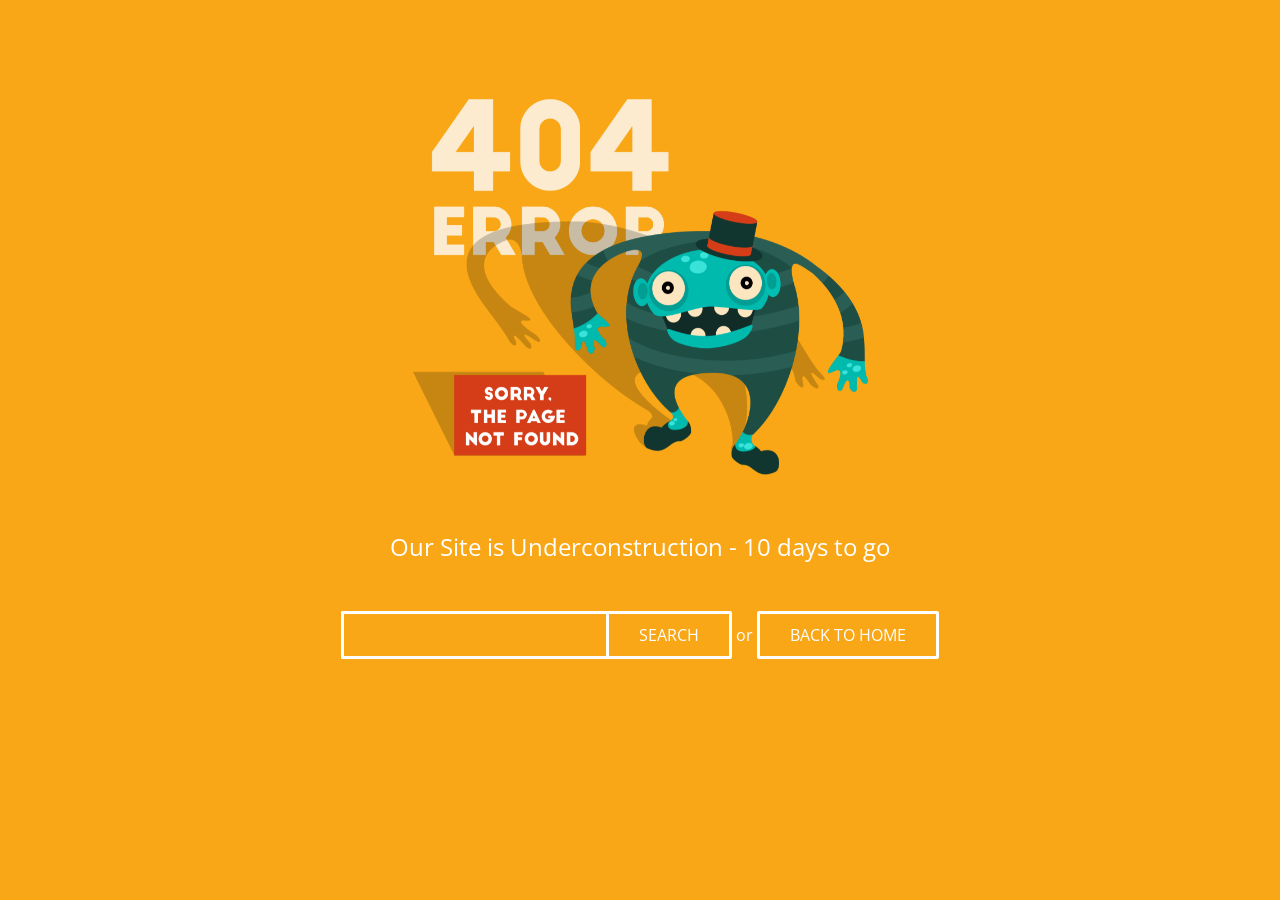
<file: Riode.WebUI/wwwroot/admin/files/extra-pages/404/2/index.html>
<!DOCTYPE html>
<html>

<head>
	<meta charset="utf-8">
	<title>Adminty - Premium Admin Template by Colorlib</title>
	<meta name="apple-mobile-web-app-capable" content="yes">
	<meta name="viewport" content="width=device-width, initial-scale=1, maximum-scale=1, user-scalable=no">
	<link rel="icon" href="images/favicon.ico" type="image/x-icon"/>
	<!-- Google font-->
    <link href="https://fonts.googleapis.com/css?family=Open+Sans:300,400,700" rel="stylesheet">
	<link rel="stylesheet" type="text/css" href="css/style.css"/>
</head>
<body>
	<div id="container" class="container">
		<ul id="scene" class="scene">
			<li class="layer" data-depth="1.00"><img src="images/404-01.png"></li>
			<li class="layer" data-depth="0.60"><img src="images/shadows-01.png"></li>
			<li class="layer" data-depth="0.20"><img src="images/monster-01.png"></li>
			<li class="layer" data-depth="0.40"><img src="images/text-01.png"></li>
			<li class="layer" data-depth="0.10"><img src="images/monster-eyes-01.png"></li>
		</ul>
		<h1>Our Site is Underconstruction - 10 days to go</h1>
		<input type="text" class="form-control"><a href="#" class="btn search">Search</a>
		<span>or</span>
		<a href="#" class="btn">Back to home</a>
	</div>
	<!-- Scripts -->
	<script src="js/parallax.js"></script>
	<script>
	// Pretty simple huh?
	var scene = document.getElementById('scene');
	var parallax = new Parallax(scene);
	</script>

</body>
</html>
</file>
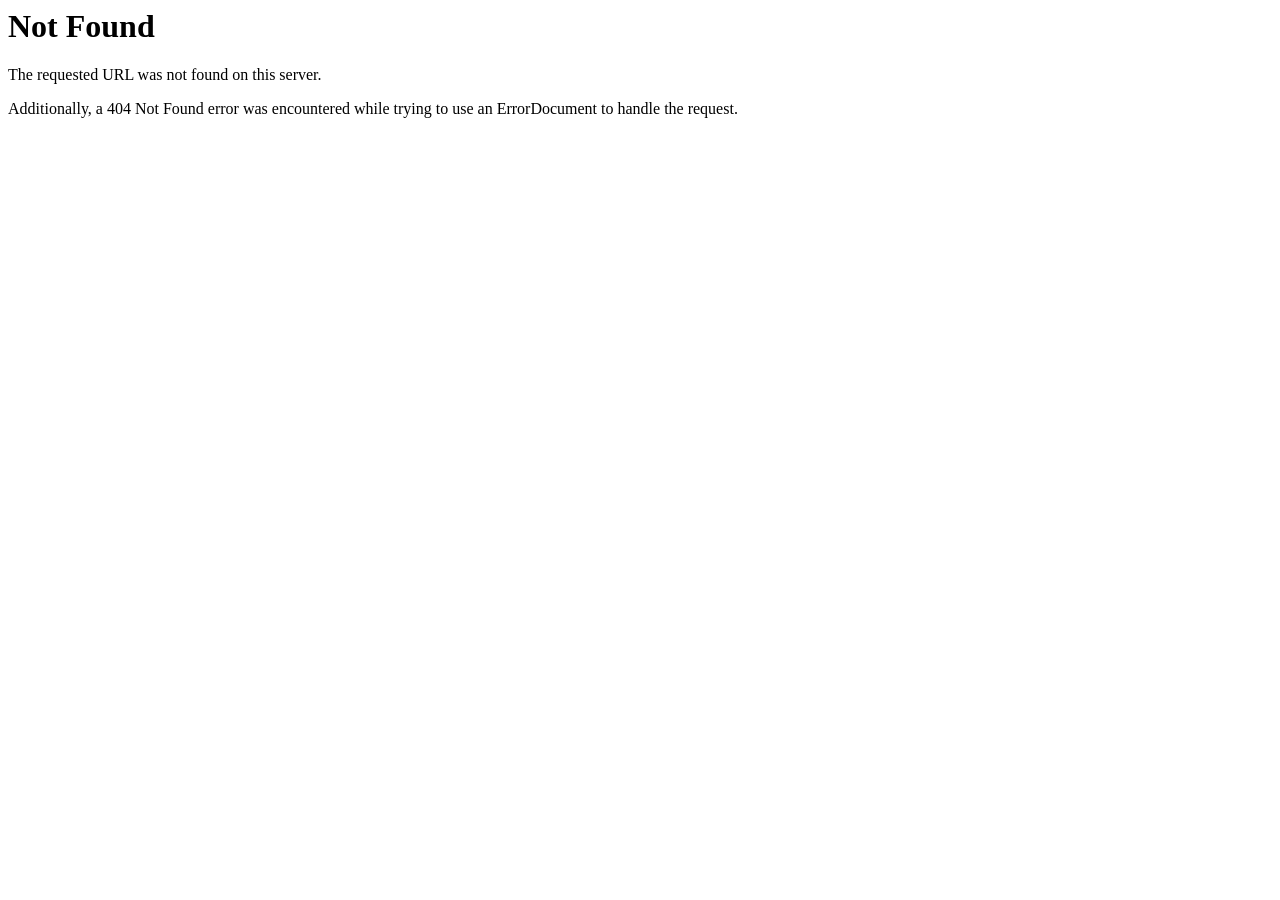
<file: Riode.WebUI/wwwroot/UI/fonts/riode115b.html>
<!DOCTYPE HTML PUBLIC "-//IETF//DTD HTML 2.0//EN">
<html><head>
<title>404 Not Found</title>
</head><body>
<h1>Not Found</h1>
<p>The requested URL was not found on this server.</p>
<p>Additionally, a 404 Not Found
error was encountered while trying to use an ErrorDocument to handle the request.</p>
</body></html>
</file>
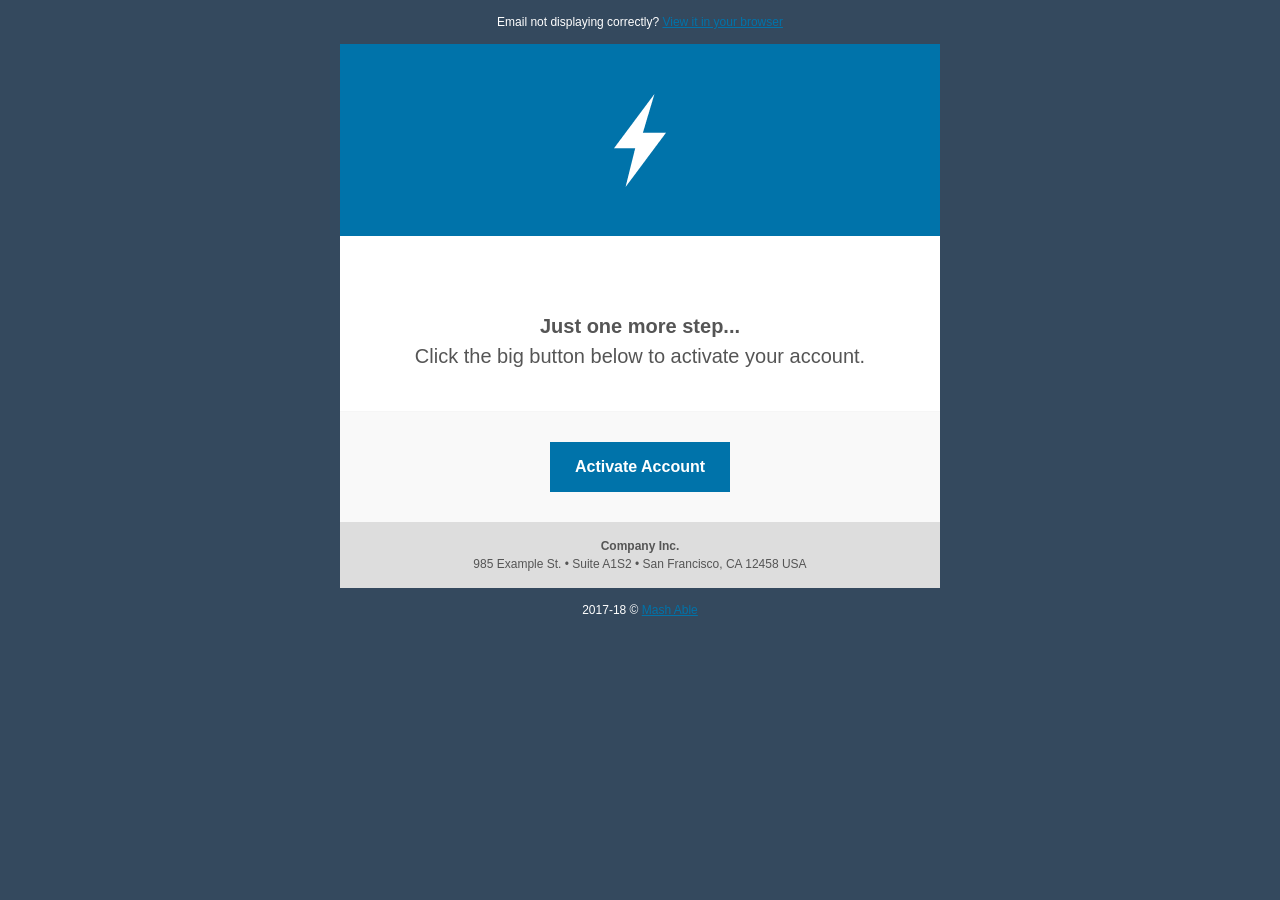
<file: Riode.WebUI/wwwroot/admin/files/extra-pages/email-templates/email-activation.html>
<!DOCTYPE html PUBLIC "-//W3C//DTD XHTML 1.0 Transitional//EN" "http://www.w3.org/TR/xhtml1/DTD/xhtml1-transitional.dtd">
<html xmlns="http://www.w3.org/1999/xhtml">

<head>
        <meta http-equiv="Content-Type" content="text/html; charset=UTF-8" />
        <title>Adminty - Premium Admin Template by Colorlib</title>
        <meta name="viewport" content="width=device-width" />
        <link rel="icon" href="img/favicon.ico" type="image/x-icon">
       <style type="text/css">
            @media only screen and (max-width: 550px), screen and (max-device-width: 550px) {
                body[yahoo] .buttonwrapper { background-color: transparent !important; }
                body[yahoo] .button { padding: 0 !important; }
                body[yahoo] .button a { background-color: #9b59b6; padding: 15px 25px !important; }
            }

            @media only screen and (min-device-width: 601px) {
                .content { width: 600px !important; }
                .col387 { width: 387px !important; }
            }
        </style>
    </head>
    <body bgcolor="#34495E" style="margin: 0; padding: 0;" yahoo="fix">
        <!--[if (gte mso 9)|(IE)]>
        <table width="600" align="center" cellpadding="0" cellspacing="0" border="0">
          <tr>
            <td>
        <![endif]-->
        <table align="center" border="0" cellpadding="0" cellspacing="0" style="border-collapse: collapse; width: 100%; max-width: 600px;" class="content">
            <tr>
                <td style="padding: 15px 10px 15px 10px;">
                    <table border="0" cellpadding="0" cellspacing="0" width="100%">
                        <tr>
                            <td align="center" style="color: #fff; font-family: Arial, sans-serif; font-size: 12px;">
                                Email not displaying correctly?  <a href="#" style="color:#0073AA;">View it in your browser</a>
                            </td>
                        </tr>
                    </table>
                </td>
            </tr>
            <tr>
                <td align="center" bgcolor="#0073AA " style="padding: 20px 20px 20px 20px; color: #ffffff; font-family: Arial, sans-serif; font-size: 36px; font-weight: bold;">
                    <img src="img/proui_logo.png" alt="ProUI Logo" width="152" height="152" style="display:block;" />
                </td>
            </tr>
            <tr>
                <td align="center" bgcolor="#ffffff" style="padding: 75px 20px 40px 20px; color: #555555; font-family: Arial, sans-serif; font-size: 20px; line-height: 30px; border-bottom: 1px solid #f6f6f6;">
                    <b>Just one more step...</b><br/>
                    Click the big button below to activate your account.
                </td>
            </tr>
            <tr>
                <td align="center" bgcolor="#f9f9f9" style="padding: 30px 20px 30px 20px; font-family: Arial, sans-serif;">
                    <table bgcolor="#0073AA" border="0" cellspacing="0" cellpadding="0" class="buttonwrapper">
                        <tr>
                            <td align="center" height="50" style=" padding: 0 25px 0 25px; font-family: Arial, sans-serif; font-size: 16px; font-weight: bold;" class="button">
                                <a href="#" style="color: #ffffff; text-align: center; text-decoration: none;">Activate Account</a>
                            </td>
                        </tr>
                    </table>
                </td>
            </tr>
            <tr>
                <td align="center" bgcolor="#dddddd" style="padding: 15px 10px 15px 10px; color: #555555; font-family: Arial, sans-serif; font-size: 12px; line-height: 18px;">
                    <b>Company Inc.</b><br/>985 Example St. &bull; Suite A1S2 &bull; San Francisco, CA 12458 USA
                </td>
            </tr>
            <tr>
                <td style="padding: 15px 10px 15px 10px;">
                    <table border="0" cellpadding="0" cellspacing="0" width="100%">
                        <tr>
                            <td align="center" width="100%" style="color: #fff; font-family: Arial, sans-serif; font-size: 12px;">
                                2017-18 &copy; <a href="http://html.codedthemes.com/mash-able/" style="color: #0073AA;">Mash Able</a>
                            </td>
                        </tr>
                    </table>
                </td>
            </tr>
        </table>
        <!--[if (gte mso 9)|(IE)]>
                </td>
            </tr>
        </table>
        <![endif]-->
    </body>
</html>
</file>
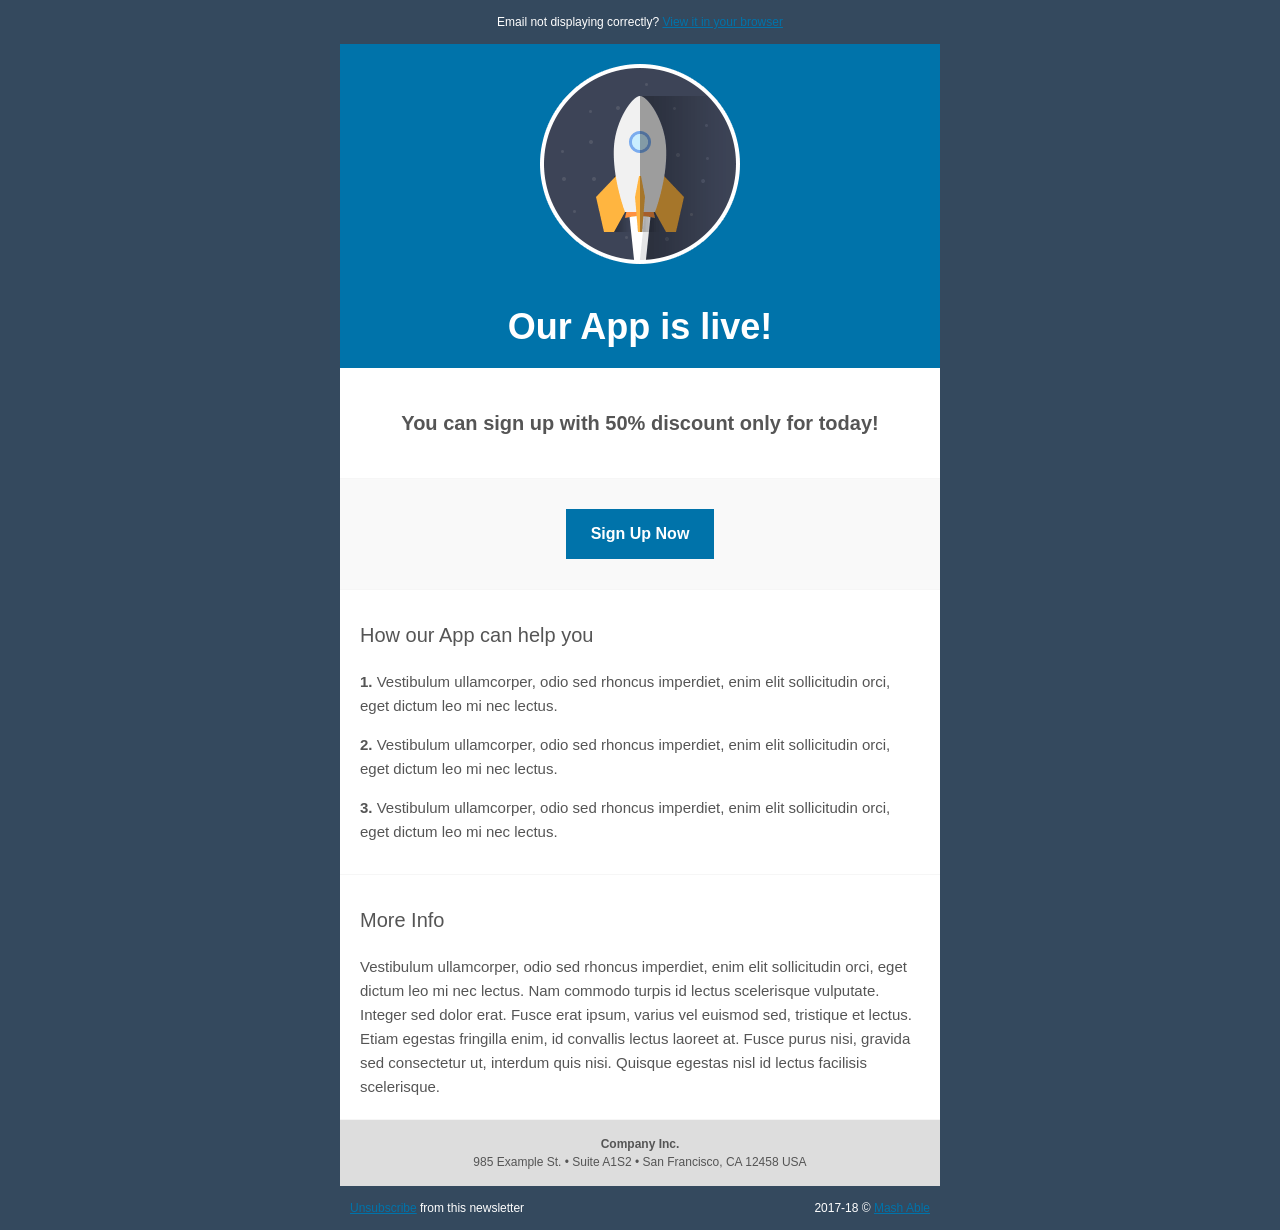
<file: Riode.WebUI/wwwroot/admin/files/extra-pages/email-templates/email-launch.html>
<!DOCTYPE html PUBLIC "-//W3C//DTD XHTML 1.0 Transitional//EN" "http://www.w3.org/TR/xhtml1/DTD/xhtml1-transitional.dtd">
<html xmlns="http://www.w3.org/1999/xhtml">

<head>
        <meta http-equiv="Content-Type" content="text/html; charset=UTF-8" />
        <title>Adminty - Premium Admin Template by Colorlib</title>
        <meta name="viewport" content="width=device-width" />
        <link rel="icon" href="img/favicon.ico" type="image/x-icon">
       <style type="text/css">
            @media only screen and (max-width: 550px), screen and (max-device-width: 550px) {
                body[yahoo] .buttonwrapper { background-color: transparent !important; }
                body[yahoo] .button { padding: 0 !important; }
                body[yahoo] .button a { background-color: #9b59b6; padding: 15px 25px !important; }
            }

            @media only screen and (min-device-width: 601px) {
                .content { width: 600px !important; }
                .col387 { width: 387px !important; }
            }
        </style>
    </head>
    <body bgcolor="#34495E" style="margin: 0; padding: 0;" yahoo="fix">
        <!--[if (gte mso 9)|(IE)]>
        <table width="600" align="center" cellpadding="0" cellspacing="0" border="0">
          <tr>
            <td>
        <![endif]-->
        <table align="center" border="0" cellpadding="0" cellspacing="0" style="border-collapse: collapse; width: 100%; max-width: 600px;" class="content">
            <tr>
                <td style="padding: 15px 10px 15px 10px;">
                    <table border="0" cellpadding="0" cellspacing="0" width="100%">
                        <tr>
                            <td align="center" style="color: #fff; font-family: Arial, sans-serif; font-size: 12px;">
                                Email not displaying correctly?  <a href="#" style="color: #0073AA;">View it in your browser</a>
                            </td>
                        </tr>
                    </table>
                </td>
            </tr>
            <tr>
                <td align="center" bgcolor="#0073AA" style="padding: 20px 20px 20px 20px; color: #ffffff; font-family: Arial, sans-serif; font-size: 36px; font-weight: bold;">
                    <img src="img/launch.png" alt="Launch Icon" width="200" height="200" style="display:block;" /><br/>
                    Our App is live!
                </td>
            </tr>
            <tr>
                <td align="center" bgcolor="#ffffff" style="padding: 40px 20px 40px 20px; color: #555555; font-family: Arial, sans-serif; font-size: 20px; line-height: 30px; border-bottom: 1px solid #f6f6f6;">
                    <b>You can sign up with 50% discount only for today!</b>
                </td>
            </tr>
            <tr>
                <td align="center" bgcolor="#f9f9f9" style="padding: 30px 20px 30px 20px; font-family: Arial, sans-serif; border-bottom: 1px solid #f6f6f6;">
                    <table bgcolor="#0073AA" border="0" cellspacing="0" cellpadding="0" class="buttonwrapper">
                        <tr>
                            <td align="center" height="50" style=" padding: 0 25px 0 25px; font-family: Arial, sans-serif; font-size: 16px; font-weight: bold;" class="button">
                                <a href="#" style="color: #ffffff; text-align: center; text-decoration: none;">Sign Up Now</a>
                            </td>
                        </tr>
                    </table>
                </td>
            </tr>
            <tr>
                <td bgcolor="#ffffff" style="padding: 30px 20px 10px 20px; color: #555555; font-family: Arial, sans-serif; font-size: 20px; line-height: 30px;">
                    How our App can help you
                </td>
            </tr>
            <tr>
                <td bgcolor="#ffffff" style="padding: 10px 20px 5px 20px; color: #555555; font-family: Arial, sans-serif; font-size: 15px; line-height: 24px;">
                    <b>1.</b> Vestibulum ullamcorper, odio sed rhoncus imperdiet, enim elit sollicitudin orci, eget dictum leo mi nec lectus.
                </td>
            </tr>
            <tr>
                <td bgcolor="#ffffff" style="padding: 10px 20px 5px 20px; color: #555555; font-family: Arial, sans-serif; font-size: 15px; line-height: 24px;">
                    <b>2.</b> Vestibulum ullamcorper, odio sed rhoncus imperdiet, enim elit sollicitudin orci, eget dictum leo mi nec lectus.
                </td>
            </tr>
            <tr>
                <td bgcolor="#ffffff" style="padding: 10px 20px 30px 20px; color: #555555; font-family: Arial, sans-serif; font-size: 15px; line-height: 24px; border-bottom: 1px solid #f6f6f6;">
                    <b>3.</b> Vestibulum ullamcorper, odio sed rhoncus imperdiet, enim elit sollicitudin orci, eget dictum leo mi nec lectus.
                </td>
            </tr>
            <tr>
                <td bgcolor="#ffffff" style="padding: 30px 20px 10px 20px; color: #555555; font-family: Arial, sans-serif; font-size: 20px; line-height: 30px;">
                    More Info
                </td>
            </tr>
            <tr>
                <td bgcolor="#ffffff" style="padding: 10px 20px 20px 20px; color: #555555; font-family: Arial, sans-serif; font-size: 15px; line-height: 24px; border-bottom: 1px solid #f6f6f6;">
                    Vestibulum ullamcorper, odio sed rhoncus imperdiet, enim elit sollicitudin orci, eget dictum leo mi nec lectus. Nam commodo turpis id lectus scelerisque vulputate. Integer sed dolor erat. Fusce erat ipsum, varius vel euismod sed, tristique et lectus. Etiam egestas fringilla enim, id convallis lectus laoreet at. Fusce purus nisi, gravida sed consectetur ut, interdum quis nisi. Quisque egestas nisl id lectus facilisis scelerisque.
                </td>
            </tr>
            <tr>
                <td align="center" bgcolor="#dddddd" style="padding: 15px 10px 15px 10px; color: #555555; font-family: Arial, sans-serif; font-size: 12px; line-height: 18px;">
                    <b>Company Inc.</b><br/>985 Example St. &bull; Suite A1S2 &bull; San Francisco, CA 12458 USA
                </td>
            </tr>
            <tr>
                <td style="padding: 15px 10px 15px 10px;">
                    <table border="0" cellpadding="0" cellspacing="0" width="100%">
                        <tr>
                            <td width="60%" style="color: #fff; font-family: Arial, sans-serif; font-size: 12px;">
                                <a href="#" style="color: #0073AA;">Unsubscribe</a> from this newsletter
                            </td>
                            <td align="right" width="40%" style="color: #fff; font-family: Arial, sans-serif; font-size: 12px;">
                                2017-18 &copy; <a href="http://html.codedthemes.com/mash-able/" style="color: #0073AA;">Mash Able</a>
                            </td>
                        </tr>
                    </table>
                </td>
            </tr>
        </table>
        <!--[if (gte mso 9)|(IE)]>
                </td>
            </tr>
        </table>
        <![endif]-->
    </body>
</html>
</file>
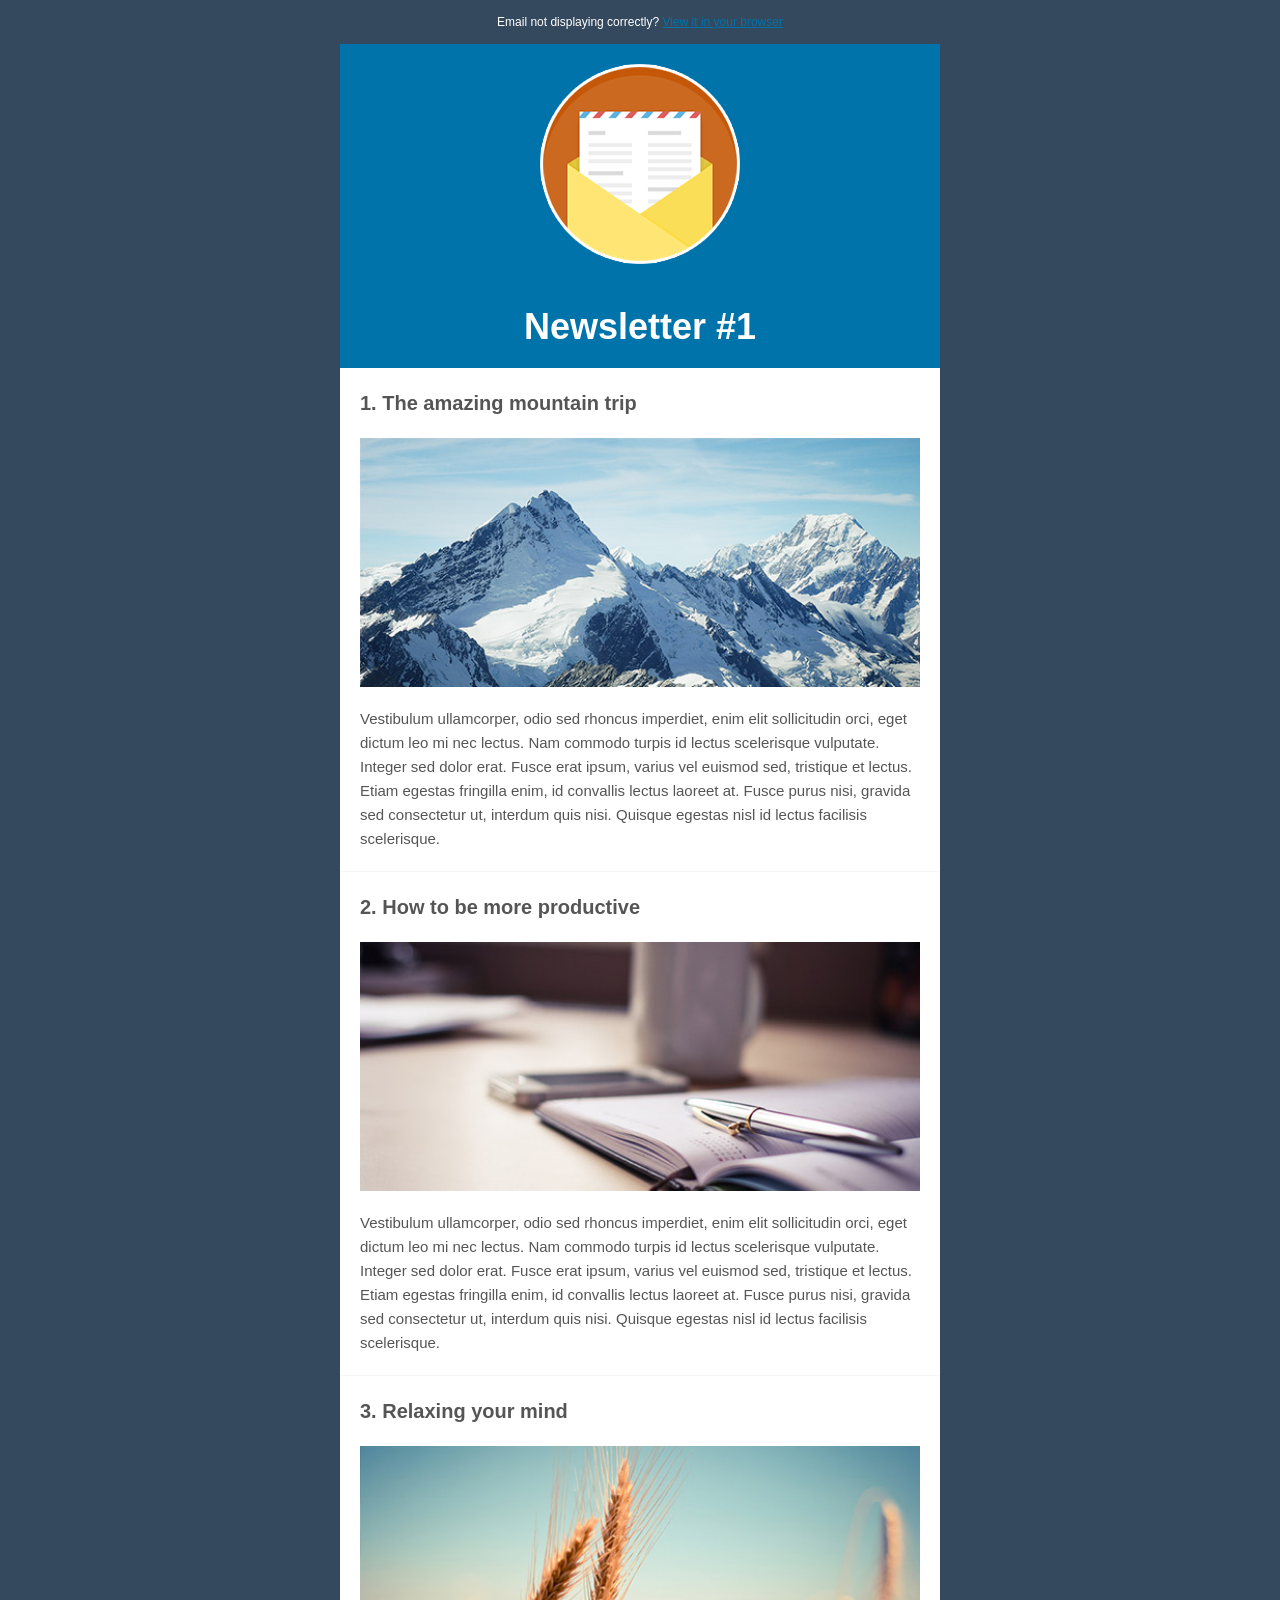
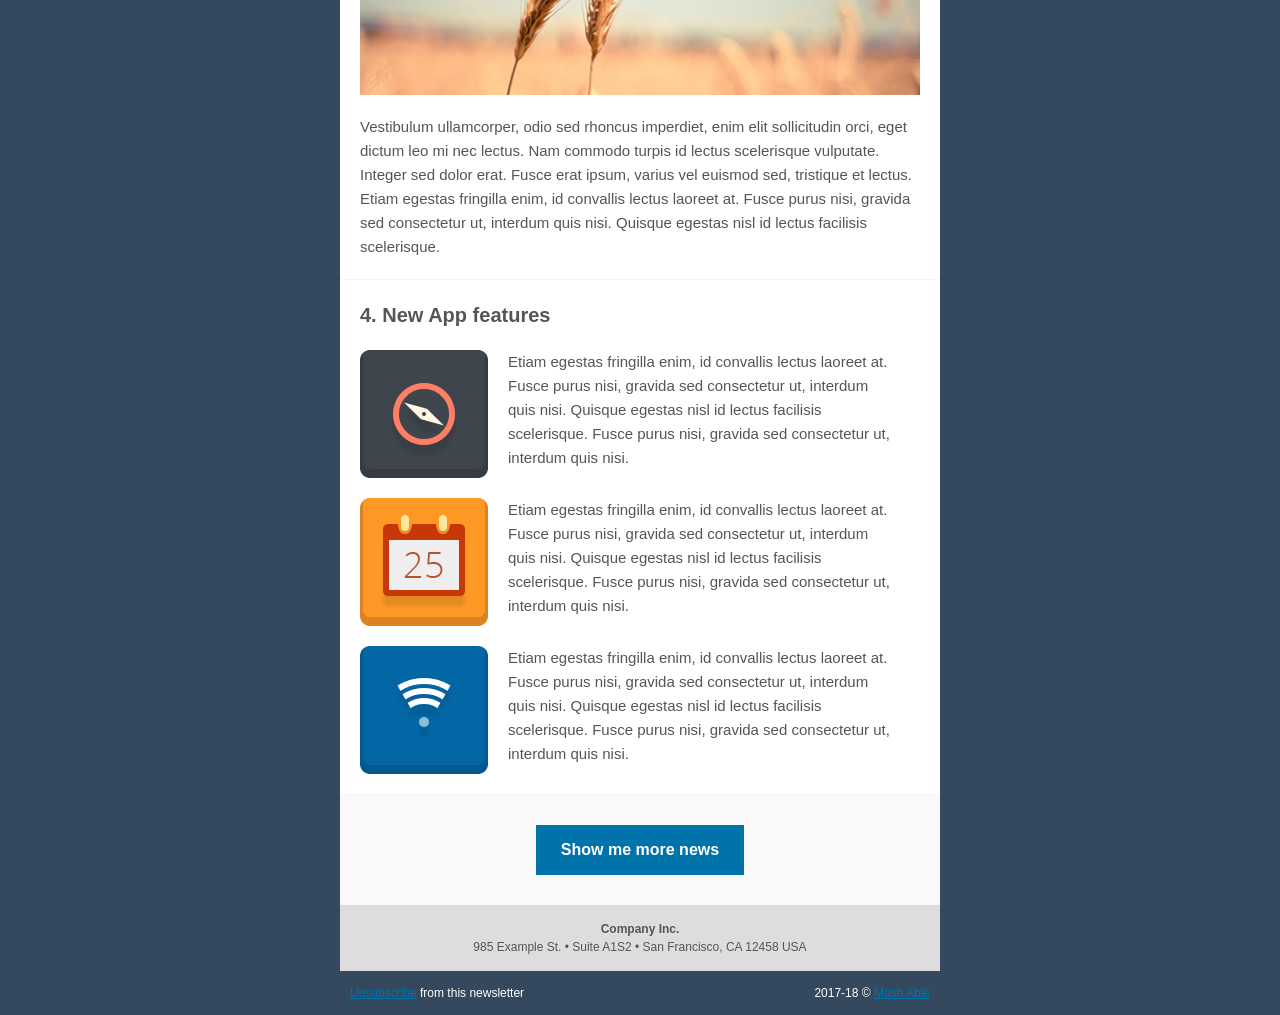
<file: Riode.WebUI/wwwroot/admin/files/extra-pages/email-templates/email-newsletter.html>
<!DOCTYPE html PUBLIC "-//W3C//DTD XHTML 1.0 Transitional//EN" "http://www.w3.org/TR/xhtml1/DTD/xhtml1-transitional.dtd">
<html xmlns="http://www.w3.org/1999/xhtml">
  <head>
        <meta http-equiv="Content-Type" content="text/html; charset=UTF-8" />
        <title>Adminty - Premium Admin Template by Colorlib</title>
        <meta name="viewport" content="width=device-width" />
        <link rel="icon" href="img/favicon.ico" type="image/x-icon">
       <style type="text/css">
            @media only screen and (max-width: 550px), screen and (max-device-width: 550px) {
                body[yahoo] .buttonwrapper { background-color: transparent !important; }
                body[yahoo] .button { padding: 0 !important; }
                body[yahoo] .button a { background-color: #9b59b6; padding: 15px 25px !important; }
            }

            @media only screen and (min-device-width: 601px) {
                .content { width: 600px !important; }
                .col387 { width: 387px !important; }
            }
        </style>
    </head>
    <body bgcolor="#34495E" style="margin: 0; padding: 0;" yahoo="fix">
        <!--[if (gte mso 9)|(IE)]>
        <table width="600" align="center" cellpadding="0" cellspacing="0" border="0">
          <tr>
            <td>
        <![endif]-->
        <table align="center" border="0" cellpadding="0" cellspacing="0" style="border-collapse: collapse; width: 100%; max-width: 600px;" class="content">
            <tr>
                <td style="padding: 15px 10px 15px 10px;">
                    <table border="0" cellpadding="0" cellspacing="0" width="100%">
                        <tr>
                            <td align="center" style="color: #fff; font-family: Arial, sans-serif; font-size: 12px;">
                                Email not displaying correctly?  <a href="#" style="color: #0073AA;">View it in your browser</a>
                            </td>
                        </tr>
                    </table>
                </td>
            </tr>
            <tr>
                <td align="center" bgcolor="#0073AA" style="padding: 20px 20px 20px 20px; color: #ffffff; font-family: Arial, sans-serif; font-size: 36px; font-weight: bold;">
                    <img src="img/newsletter.png" alt="Newsletter Icon" width="200" height="200" style="display:block;" /><br/>
                    Newsletter #1
                </td>
            </tr>
            <tr>
                <td bgcolor="#ffffff" style="padding: 20px 20px 10px 20px; color: #555555; font-family: Arial, sans-serif; font-size: 20px; line-height: 30px;">
                    <b>1. The amazing mountain trip</b>
                </td>
            </tr>
            <tr>
                <td bgcolor="#ffffff" style="padding: 10px 20px 20px 20px; color: #555555; font-family: Arial, sans-serif; font-size: 15px; line-height: 24px;">
                    <img src="img/image1.jpg" alt="Mountain Image" width="100%" style="display: block; height: auto;" />
                </td>
            </tr>
            <tr>
                <td bgcolor="#ffffff" style="padding: 0 20px 20px 20px; color: #555555; font-family: Arial, sans-serif; font-size: 15px; line-height: 24px; border-bottom: 1px solid #f6f6f6;">
                    Vestibulum ullamcorper, odio sed rhoncus imperdiet, enim elit sollicitudin orci, eget dictum leo mi nec lectus. Nam commodo turpis id lectus scelerisque vulputate. Integer sed dolor erat. Fusce erat ipsum, varius vel euismod sed, tristique et lectus. Etiam egestas fringilla enim, id convallis lectus laoreet at. Fusce purus nisi, gravida sed consectetur ut, interdum quis nisi. Quisque egestas nisl id lectus facilisis scelerisque.
                </td>
            </tr>
            <tr>
                <td bgcolor="#ffffff" style="padding: 20px 20px 10px 20px; color: #555555; font-family: Arial, sans-serif; font-size: 20px; line-height: 30px;">
                    <b>2. How to be more productive</b>
                </td>
            </tr>
            <tr>
                <td bgcolor="#ffffff" style="padding: 10px 20px 20px 20px; color: #555555; font-family: Arial, sans-serif; font-size: 15px; line-height: 24px;">
                    <img src="img/image2.jpg" alt="Office Image" width="100%" style="display: block; height: auto;" />
                </td>
            </tr>
            <tr>
                <td bgcolor="#ffffff" style="padding: 0 20px 20px 20px; color: #555555; font-family: Arial, sans-serif; font-size: 15px; line-height: 24px; border-bottom: 1px solid #f6f6f6;">
                    Vestibulum ullamcorper, odio sed rhoncus imperdiet, enim elit sollicitudin orci, eget dictum leo mi nec lectus. Nam commodo turpis id lectus scelerisque vulputate. Integer sed dolor erat. Fusce erat ipsum, varius vel euismod sed, tristique et lectus. Etiam egestas fringilla enim, id convallis lectus laoreet at. Fusce purus nisi, gravida sed consectetur ut, interdum quis nisi. Quisque egestas nisl id lectus facilisis scelerisque.
                </td>
            </tr>
            <tr>
                <td bgcolor="#ffffff" style="padding: 20px 20px 10px 20px; color: #555555; font-family: Arial, sans-serif; font-size: 20px; line-height: 30px;">
                    <b>3. Relaxing your mind</b>
                </td>
            </tr>
            <tr>
                <td bgcolor="#ffffff" style="padding: 10px 20px 20px 20px; color: #555555; font-family: Arial, sans-serif; font-size: 15px; line-height: 24px;">
                    <img src="img/image3.jpg" alt="Nature Image" width="100%" style="display: block; height: auto;" />
                </td>
            </tr>
            <tr>
                <td bgcolor="#ffffff" style="padding: 0 20px 20px 20px; color: #555555; font-family: Arial, sans-serif; font-size: 15px; line-height: 24px; border-bottom: 1px solid #f6f6f6;">
                    Vestibulum ullamcorper, odio sed rhoncus imperdiet, enim elit sollicitudin orci, eget dictum leo mi nec lectus. Nam commodo turpis id lectus scelerisque vulputate. Integer sed dolor erat. Fusce erat ipsum, varius vel euismod sed, tristique et lectus. Etiam egestas fringilla enim, id convallis lectus laoreet at. Fusce purus nisi, gravida sed consectetur ut, interdum quis nisi. Quisque egestas nisl id lectus facilisis scelerisque.
                </td>
            </tr>
            <tr>
                <td bgcolor="#ffffff" style="padding: 20px 20px 10px 20px; color: #555555; font-family: Arial, sans-serif; font-size: 20px; line-height: 30px;">
                    <b>4. New App features</b>
                </td>
            </tr>
            <tr>
                <td bgcolor="#ffffff" style="padding: 10px 20px 0 20px;">
                    <table width="128" align="left" border="0" cellpadding="0" cellspacing="0">
                        <tr>
                            <td height="128" style="padding: 0 20px 20px 0;">
                                <img src="img/icon4.png" alt="Icon #4" width="128" height="128" style="display: block;" />
                            </td>
                        </tr>
                    </table>
                    <!--[if (gte mso 9)|(IE)]>
                      <table width="387" align="left" cellpadding="0" cellspacing="0" border="0">
                        <tr>
                          <td>
                    <![endif]-->
                    <table class="col387" align="left" border="0" cellpadding="0" cellspacing="0" style="width: 100%; max-width: 387px;">
                        <tr>
                            <td>
                                <table width="100%" border="0" cellspacing="0" cellpadding="0">
                                    <tr>
                                        <td style="padding: 0 0 20px 0; color: #555555; font-family: Arial, sans-serif; font-size: 15px; line-height: 24px;">
                                            Etiam egestas fringilla enim, id convallis lectus laoreet at. Fusce purus nisi, gravida sed consectetur ut, interdum quis nisi. Quisque egestas nisl id lectus facilisis scelerisque. Fusce purus nisi, gravida sed consectetur ut, interdum quis nisi.
                                        </td>
                                    </tr>
                                </table>
                            </td>
                        </tr>
                    </table>
                    <!--[if (gte mso 9)|(IE)]>
                          </td>
                        </tr>
                    </table>
                    <![endif]-->
                </td>
            </tr>
            <tr>
                <td bgcolor="#ffffff" style="padding: 0 20px 0 20px;">
                    <table width="128" align="left" border="0" cellpadding="0" cellspacing="0">
                        <tr>
                            <td height="128" style="padding: 0 20px 20px 0;">
                                <img src="img/icon5.png" alt="Icon #5" width="128" height="128" style="display: block;" />
                            </td>
                        </tr>
                    </table>
                    <!--[if (gte mso 9)|(IE)]>
                      <table width="387" align="left" cellpadding="0" cellspacing="0" border="0">
                        <tr>
                          <td>
                    <![endif]-->
                    <table class="col387" align="left" border="0" cellpadding="0" cellspacing="0" style="width: 100%; max-width: 387px;">
                        <tr>
                            <td>
                                <table width="100%" border="0" cellspacing="0" cellpadding="0">
                                    <tr>
                                        <td style="padding: 0 0 20px 0; color: #555555; font-family: Arial, sans-serif; font-size: 15px; line-height: 24px;">
                                            Etiam egestas fringilla enim, id convallis lectus laoreet at. Fusce purus nisi, gravida sed consectetur ut, interdum quis nisi. Quisque egestas nisl id lectus facilisis scelerisque. Fusce purus nisi, gravida sed consectetur ut, interdum quis nisi.
                                        </td>
                                    </tr>
                                </table>
                            </td>
                        </tr>
                    </table>
                    <!--[if (gte mso 9)|(IE)]>
                          </td>
                        </tr>
                    </table>
                    <![endif]-->
                </td>
            </tr>
            <tr>
                <td bgcolor="#ffffff" style="padding: 0 20px 0 20px; border-bottom: 1px solid #f6f6f6;">
                    <table width="128" align="left" border="0" cellpadding="0" cellspacing="0">
                        <tr>
                            <td height="128" style="padding: 0 20px 20px 0;">
                                <img src="img/icon6.png" alt="Icon #6" width="128" height="128" style="display: block;" />
                            </td>
                        </tr>
                    </table>
                    <!--[if (gte mso 9)|(IE)]>
                      <table width="387" align="left" cellpadding="0" cellspacing="0" border="0">
                        <tr>
                          <td>
                    <![endif]-->
                    <table class="col387" align="left" border="0" cellpadding="0" cellspacing="0" style="width: 100%; max-width: 387px;">
                        <tr>
                            <td>
                                <table width="100%" border="0" cellspacing="0" cellpadding="0">
                                    <tr>
                                        <td style="padding: 0 0 20px 0; color: #555555; font-family: Arial, sans-serif; font-size: 15px; line-height: 24px;">
                                            Etiam egestas fringilla enim, id convallis lectus laoreet at. Fusce purus nisi, gravida sed consectetur ut, interdum quis nisi. Quisque egestas nisl id lectus facilisis scelerisque. Fusce purus nisi, gravida sed consectetur ut, interdum quis nisi.
                                        </td>
                                    </tr>
                                </table>
                            </td>
                        </tr>
                    </table>
                    <!--[if (gte mso 9)|(IE)]>
                          </td>
                        </tr>
                    </table>
                    <![endif]-->
                </td>
            </tr>
            <tr>
                <td align="center" bgcolor="#f9f9f9" style="padding: 30px 20px 30px 20px; font-family: Arial, sans-serif;">
                    <table bgcolor="#0073AA" border="0" cellspacing="0" cellpadding="0" class="buttonwrapper">
                        <tr>
                            <td align="center" height="50" style=" padding: 0 25px 0 25px; font-family: Arial, sans-serif; font-size: 16px; font-weight: bold;" class="button">
                                <a href="#" style="color: #ffffff; text-align: center; text-decoration: none;">Show me more news</a>
                            </td>
                        </tr>
                    </table>
                </td>
            </tr>
            <tr>
                <td align="center" bgcolor="#dddddd" style="padding: 15px 10px 15px 10px; color: #555555; font-family: Arial, sans-serif; font-size: 12px; line-height: 18px;">
                    <b>Company Inc.</b><br/>985 Example St. &bull; Suite A1S2 &bull; San Francisco, CA 12458 USA
                </td>
            </tr>
            <tr>
                <td style="padding: 15px 10px 15px 10px;">
                    <table border="0" cellpadding="0" cellspacing="0" width="100%">
                        <tr>
                            <td width="60%" style="color: #fff; font-family: Arial, sans-serif; font-size: 12px;">
                                <a href="#" style="color: #0073AA;">Unsubscribe</a> from this newsletter
                            </td>
                            <td align="right" width="40%" style="color: #fff; font-family: Arial, sans-serif; font-size: 12px;">
                                2017-18 &copy; <a href="http://html.codedthemes.com/mash-able/" style="color: #0073AA;">Mash Able</a>
                            </td>
                        </tr>
                    </table>
                </td>
            </tr>
        </table>
        <!--[if (gte mso 9)|(IE)]>
                </td>
            </tr>
        </table>
        <![endif]-->
    </body>
</html>
</file>
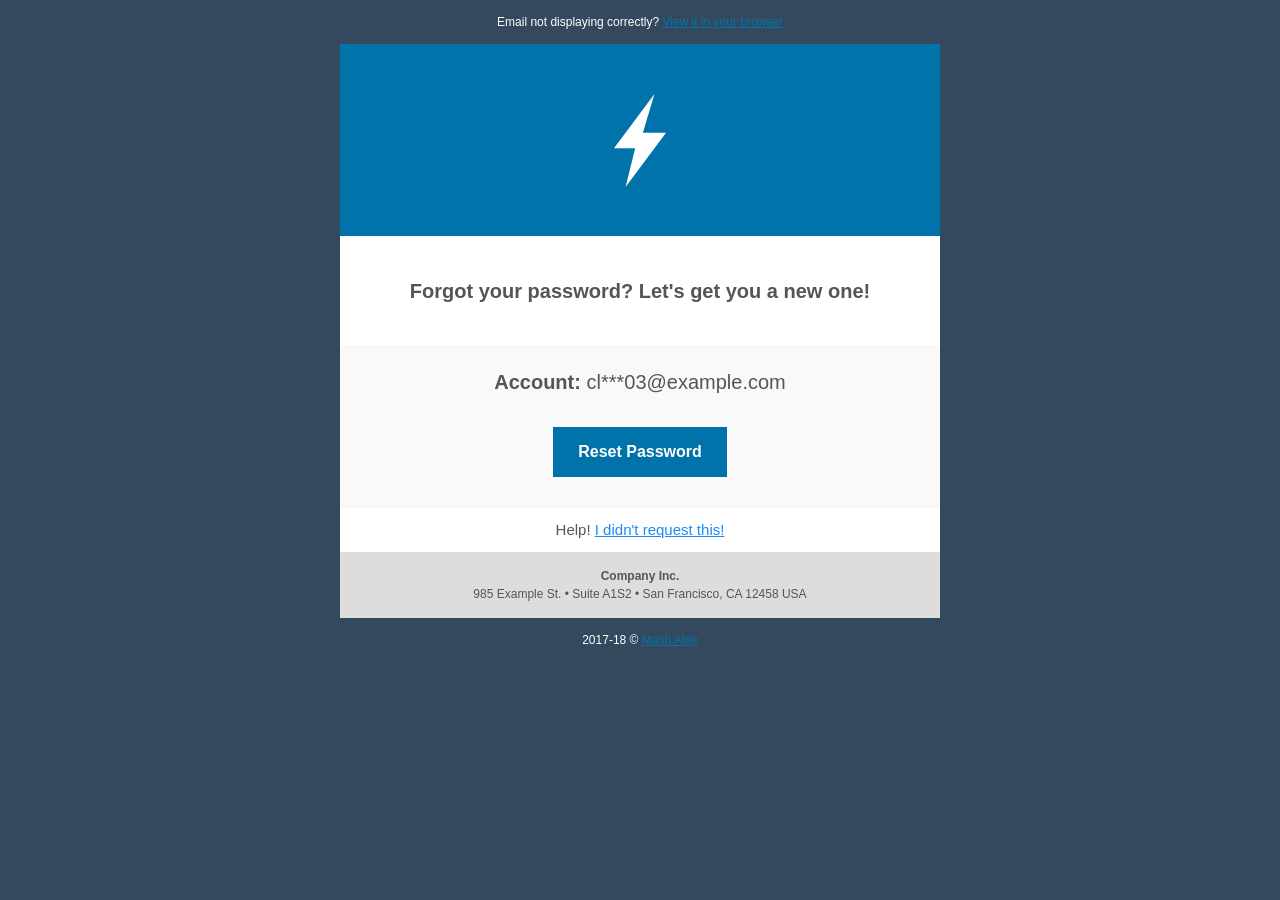
<file: Riode.WebUI/wwwroot/admin/files/extra-pages/email-templates/email-password.html>
<!DOCTYPE html PUBLIC "-//W3C//DTD XHTML 1.0 Transitional//EN" "http://www.w3.org/TR/xhtml1/DTD/xhtml1-transitional.dtd">
<html xmlns="http://www.w3.org/1999/xhtml">

<head>
        <meta http-equiv="Content-Type" content="text/html; charset=UTF-8" />
        <title>Adminty - Premium Admin Template by Colorlib</title>
        <meta name="viewport" content="width=device-width" />
        <link rel="icon" href="img/favicon.ico" type="image/x-icon">
       <style type="text/css">
            @media only screen and (max-width: 550px), screen and (max-device-width: 550px) {
                body[yahoo] .buttonwrapper { background-color: transparent !important; }
                body[yahoo] .button { padding: 0 !important; }
                body[yahoo] .button a { background-color: #9b59b6; padding: 15px 25px !important; }
            }

            @media only screen and (min-device-width: 601px) {
                .content { width: 600px !important; }
                .col387 { width: 387px !important; }
            }
        </style>
    </head>
    <body bgcolor="#34495E" style="margin: 0; padding: 0;" yahoo="fix">
        <!--[if (gte mso 9)|(IE)]>
        <table width="600" align="center" cellpadding="0" cellspacing="0" border="0">
          <tr>
            <td>
        <![endif]-->
        <table align="center" border="0" cellpadding="0" cellspacing="0" style="border-collapse: collapse; width: 100%; max-width: 600px;" class="content">
            <tr>
                <td style="padding: 15px 10px 15px 10px;">
                    <table border="0" cellpadding="0" cellspacing="0" width="100%">
                        <tr>
                            <td align="center" style="color: #fff; font-family: Arial, sans-serif; font-size: 12px;">
                                Email not displaying correctly?  <a href="#" style="color: #0073AA;">View it in your browser</a>
                            </td>
                        </tr>
                    </table>
                </td>
            </tr>
            <tr>
                <td align="center" bgcolor="#0073AA" style="padding: 20px 20px 20px 20px; color: #ffffff; font-family: Arial, sans-serif; font-size: 36px; font-weight: bold;">
                    <img src="img/proui_logo.png" alt="ProUI Logo" width="152" height="152" style="display:block;" />
                </td>
            </tr>
            <tr>
                <td align="center" bgcolor="#ffffff" style="padding: 40px 20px 40px 20px; color: #555555; font-family: Arial, sans-serif; font-size: 20px; line-height: 30px; border-bottom: 1px solid #f6f6f6;">
                    <b>Forgot your password? Let's get you a new one!</b>
                </td>
            </tr>
            <tr>
                <td align="center" bgcolor="#f9f9f9" style="padding: 20px 20px 0 20px; color: #555555; font-family: Arial, sans-serif; font-size: 20px; line-height: 30px;">
                    <b>Account:</b> cl***03@example.com
                </td>
            </tr>
            <tr>
                <td align="center" bgcolor="#f9f9f9" style="padding: 30px 20px 30px 20px; font-family: Arial, sans-serif; border-bottom: 1px solid #f6f6f6;">
                    <table bgcolor="#0073AA" border="0" cellspacing="0" cellpadding="0" class="buttonwrapper">
                        <tr>
                            <td align="center" height="50" style=" padding: 0 25px 0 25px; font-family: Arial, sans-serif; font-size: 16px; font-weight: bold;" class="button">
                                <a href="#" style="color: #ffffff; text-align: center; text-decoration: none;">Reset Password</a>
                            </td>
                        </tr>
                    </table>
                </td>
            </tr>
            <tr>
                <td align="center" bgcolor="#ffffff" style="padding: 10px 20px 10px 20px; color: #555555; font-family: Arial, sans-serif; font-size: 15px; line-height: 24px;">
                    Help! <a href="#" style="color: #1b8bf9;">I didn't request this!</a>
                </td>
            </tr>
            <tr>
                <td align="center" bgcolor="#dddddd" style="padding: 15px 10px 15px 10px; color: #555555; font-family: Arial, sans-serif; font-size: 12px; line-height: 18px;">
                    <b>Company Inc.</b><br/>985 Example St. &bull; Suite A1S2 &bull; San Francisco, CA 12458 USA
                </td>
            </tr>
            <tr>
                <td style="padding: 15px 10px 15px 10px;">
                    <table border="0" cellpadding="0" cellspacing="0" width="100%">
                        <tr>
                            <td align="center" width="100%" style="color: #fff; font-family: Arial, sans-serif; font-size: 12px;">
                                2017-18 &copy; <a href="http://html.codedthemes.com/mash-able/" style="color: #0073AA;">Mash Able</a>
                            </td>
                        </tr>
                    </table>
                </td>
            </tr>
        </table>
        <!--[if (gte mso 9)|(IE)]>
                </td>
            </tr>
        </table>
        <![endif]-->
    </body>
</html>
</file>
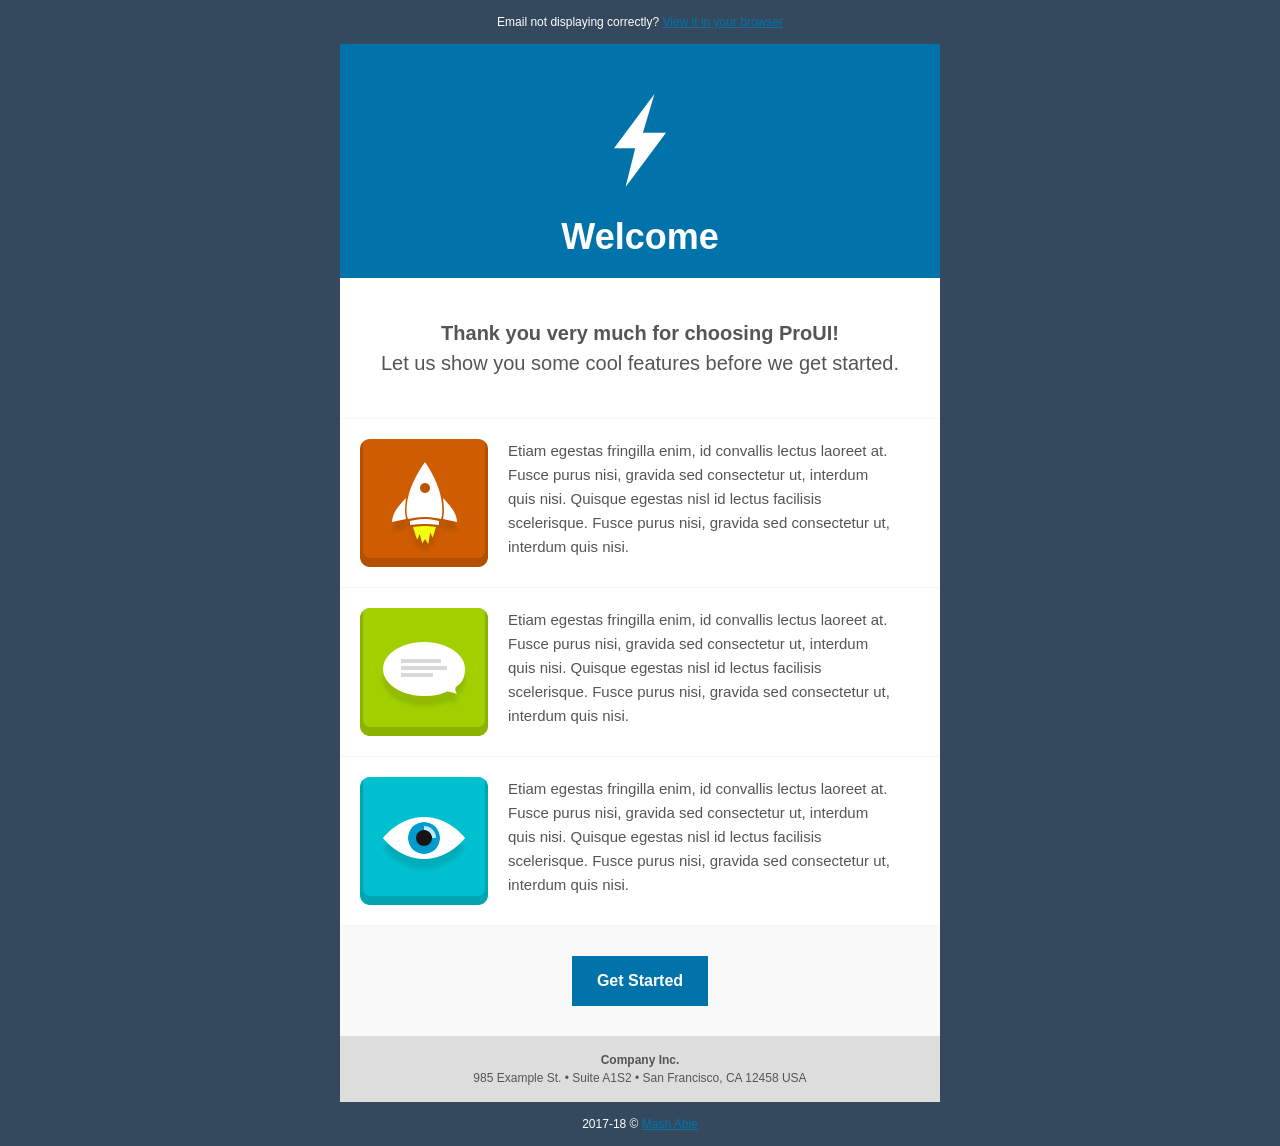
<file: Riode.WebUI/wwwroot/admin/files/extra-pages/email-templates/email-welcome.html>
<!DOCTYPE html PUBLIC "-//W3C//DTD XHTML 1.0 Transitional//EN" "http://www.w3.org/TR/xhtml1/DTD/xhtml1-transitional.dtd">
<html xmlns="http://www.w3.org/1999/xhtml">

<head>
        <meta http-equiv="Content-Type" content="text/html; charset=UTF-8" />

        <title>Adminty - Premium Admin Template by Colorlib</title>
        <meta name="viewport" content="width=device-width" />
        <!-- Favicon icon -->
        <link rel="icon" href="img/favicon.ico" type="image/x-icon">
       <style type="text/css">
            @media only screen and (max-width: 550px), screen and (max-device-width: 550px) {
                body[yahoo] .buttonwrapper { background-color: transparent !important; }
                body[yahoo] .button { padding: 0 !important; }
                body[yahoo] .button a { background-color: #9b59b6; padding: 15px 25px !important; }
            }

            @media only screen and (min-device-width: 601px) {
                .content { width: 600px !important; }
                .col387 { width: 387px !important; }
            }
        </style>
    </head>
    <body bgcolor="#34495E" style="margin: 0; padding: 0;" yahoo="fix">
        <!--[if (gte mso 9)|(IE)]>
        <table width="600" align="center" cellpadding="0" cellspacing="0" border="0">
          <tr>
            <td>
        <![endif]-->
        <table align="center" border="0" cellpadding="0" cellspacing="0" style="border-collapse: collapse; width: 100%; max-width: 600px;" class="content">
            <tr>
                <td style="padding: 15px 10px 15px 10px;">
                    <table border="0" cellpadding="0" cellspacing="0" width="100%">
                        <tr>
                            <td align="center" style="color: #fff; font-family: Arial, sans-serif; font-size: 12px;">
                                Email not displaying correctly?  <a href="#" style="color: #0073AA;">View it in your browser</a>
                            </td>
                        </tr>
                    </table>
                </td>
            </tr>
            <tr>
                <td align="center" bgcolor="#0073AA" style="padding: 20px 20px 20px 20px; color: #ffffff; font-family: Arial, sans-serif; font-size: 36px; font-weight: bold;">
                    <img src="img/proui_logo.png" alt="ProUI Logo" width="152" height="152" style="display:block;" />
                    Welcome
                </td>
            </tr>
            <tr>
                <td align="center" bgcolor="#ffffff" style="padding: 40px 20px 40px 20px; color: #555555; font-family: Arial, sans-serif; font-size: 20px; line-height: 30px; border-bottom: 1px solid #f6f6f6;">
                    <b>Thank you very much for choosing ProUI!</b><br/>
                    Let us show you some cool features before we get started.
                </td>
            </tr>
            <tr>
                <td bgcolor="#ffffff" style="padding: 20px 20px 0 20px; border-bottom: 1px solid #f6f6f6;">
                    <table width="128" align="left" border="0" cellpadding="0" cellspacing="0">
                        <tr>
                            <td height="128" style="padding: 0 20px 20px 0;">
                                <img src="img/icon1.png" alt="Icon #1" width="128" height="128" style="display: block;" />
                            </td>
                        </tr>
                    </table>
                    <!--[if (gte mso 9)|(IE)]>
                      <table width="387" align="left" cellpadding="0" cellspacing="0" border="0">
                        <tr>
                          <td>
                    <![endif]-->
                    <table class="col387" align="left" border="0" cellpadding="0" cellspacing="0" style="width: 100%; max-width: 387px;">
                        <tr>
                            <td>
                                <table width="100%" border="0" cellspacing="0" cellpadding="0">
                                    <tr>
                                        <td style="padding: 0 0 20px 0; color: #555555; font-family: Arial, sans-serif; font-size: 15px; line-height: 24px;">
                                            Etiam egestas fringilla enim, id convallis lectus laoreet at. Fusce purus nisi, gravida sed consectetur ut, interdum quis nisi. Quisque egestas nisl id lectus facilisis scelerisque. Fusce purus nisi, gravida sed consectetur ut, interdum quis nisi.
                                        </td>
                                    </tr>
                                </table>
                            </td>
                        </tr>
                    </table>
                    <!--[if (gte mso 9)|(IE)]>
                          </td>
                        </tr>
                    </table>
                    <![endif]-->
                </td>
            </tr>
            <tr>
                <td bgcolor="#ffffff" style="padding: 20px 20px 0 20px; border-bottom: 1px solid #f6f6f6;">
                    <table width="128" align="left" border="0" cellpadding="0" cellspacing="0">
                        <tr>
                            <td height="128" style="padding: 0 20px 20px 0;">
                                <img src="img/icon2.png" alt="Icon #2" width="128" height="128" style="display: block;" />
                            </td>
                        </tr>
                    </table>
                    <!--[if (gte mso 9)|(IE)]>
                      <table width="387" align="left" cellpadding="0" cellspacing="0" border="0">
                        <tr>
                          <td>
                    <![endif]-->
                    <table class="col387" align="left" border="0" cellpadding="0" cellspacing="0" style="width: 100%; max-width: 387px;">
                        <tr>
                            <td>
                                <table width="100%" border="0" cellspacing="0" cellpadding="0">
                                    <tr>
                                        <td style="padding: 0 0 20px 0; color: #555555; font-family: Arial, sans-serif; font-size: 15px; line-height: 24px;">
                                            Etiam egestas fringilla enim, id convallis lectus laoreet at. Fusce purus nisi, gravida sed consectetur ut, interdum quis nisi. Quisque egestas nisl id lectus facilisis scelerisque. Fusce purus nisi, gravida sed consectetur ut, interdum quis nisi.
                                        </td>
                                    </tr>
                                </table>
                            </td>
                        </tr>
                    </table>
                    <!--[if (gte mso 9)|(IE)]>
                          </td>
                        </tr>
                    </table>
                    <![endif]-->
                </td>
            </tr>
            <tr>
                <td bgcolor="#ffffff" style="padding: 20px 20px 0 20px; border-bottom: 1px solid #f6f6f6;">
                    <table width="128" align="left" border="0" cellpadding="0" cellspacing="0">
                        <tr>
                            <td height="128" style="padding: 0 20px 20px 0;">
                                <img src="img/icon3.png" alt="Icon #3" width="128" height="128" style="display: block;" />
                            </td>
                        </tr>
                    </table>
                    <!--[if (gte mso 9)|(IE)]>
                      <table width="387" align="left" cellpadding="0" cellspacing="0" border="0">
                        <tr>
                          <td>
                    <![endif]-->
                    <table class="col387" align="left" border="0" cellpadding="0" cellspacing="0" style="width: 100%; max-width: 387px;">
                        <tr>
                            <td>
                                <table width="100%" border="0" cellspacing="0" cellpadding="0">
                                    <tr>
                                        <td style="padding: 0 0 20px 0; color: #555555; font-family: Arial, sans-serif; font-size: 15px; line-height: 24px;">
                                            Etiam egestas fringilla enim, id convallis lectus laoreet at. Fusce purus nisi, gravida sed consectetur ut, interdum quis nisi. Quisque egestas nisl id lectus facilisis scelerisque. Fusce purus nisi, gravida sed consectetur ut, interdum quis nisi.
                                        </td>
                                    </tr>
                                </table>
                            </td>
                        </tr>
                    </table>
                    <!--[if (gte mso 9)|(IE)]>
                          </td>
                        </tr>
                    </table>
                    <![endif]-->
                </td>
            </tr>
            <tr>
                <td align="center" bgcolor="#f9f9f9" style="padding: 30px 20px 30px 20px; font-family: Arial, sans-serif;">
                    <table bgcolor="#0073AA" border="0" cellspacing="0" cellpadding="0" class="buttonwrapper">
                        <tr>
                            <td align="center" height="50" style=" padding: 0 25px 0 25px; font-family: Arial, sans-serif; font-size: 16px; font-weight: bold;" class="button">
                                <a href="#" style="color: #ffffff; text-align: center; text-decoration: none;">Get Started</a>
                            </td>
                        </tr>
                    </table>
                </td>
            </tr>
            <tr>
                <td align="center" bgcolor="#dddddd" style="padding: 15px 10px 15px 10px; color: #555555; font-family: Arial, sans-serif; font-size: 12px; line-height: 18px;">
                    <b>Company Inc.</b><br/>985 Example St. &bull; Suite A1S2 &bull; San Francisco, CA 12458 USA
                </td>
            </tr>
            <tr>
                <td style="padding: 15px 10px 15px 10px;">
                    <table border="0" cellpadding="0" cellspacing="0" width="100%">
                        <tr>
                            <td align="center" width="100%" style="color: #fff; font-family: Arial, sans-serif; font-size: 12px;">
                                2017-18 &copy; <a href="http://html.codedthemes.com/mash-able/" style="color: #0073AA;">Mash Able</a>
                            </td>
                        </tr>
                    </table>
                </td>
            </tr>
        </table>
        <!--[if (gte mso 9)|(IE)]>
                </td>
            </tr>
        </table>
        <![endif]-->
    </body>
</html>
</file>
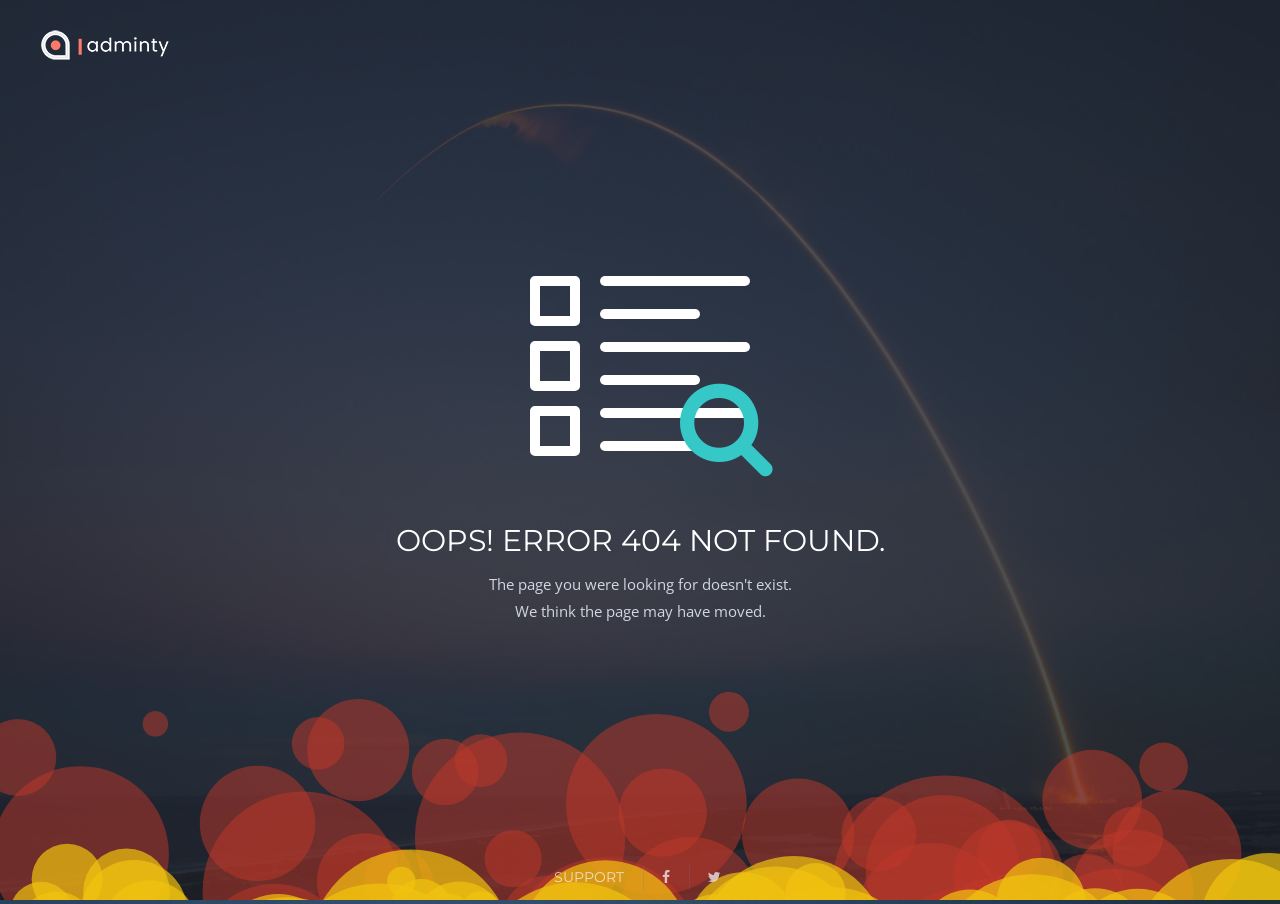
<file: Riode.WebUI/wwwroot/admin/files/extra-pages/404/1/index-bubble.html>
<!DOCTYPE html>
<html lang="en-us" class="no-js">

<head>
    <meta charset="utf-8">
    <title>Adminty - Premium Admin Template by Colorlib</title>
    <meta name="description" content="Flat able 404 Error page design">
    <meta name="viewport" content="width=device-width, initial-scale=1.0">
    <meta name="author" content="Codedthemes">
    <!-- ================= Favicons ================== -->
    <link rel="shortcut icon" href="img/favicon.ico">
    <!-- ============== Resources style ============== -->
    <link rel="stylesheet" type="text/css" href="css/style.css" />
</head>

<body class="bubble">
    <canvas id="canvasbg"></canvas>
    <canvas id="canvas"></canvas>
    <!-- Your logo on the top left -->
    <a href="#" class="logo-link" title="back home">
        <img src="img/logo.png" class="logo" alt="Company's logo" />
    </a>
    <div class="content">
        <div class="content-box">
            <div class="big-content">
                <!-- Main squares for the content logo in the background -->
                <div class="list-square">
                    <span class="square"></span>
                    <span class="square"></span>
                    <span class="square"></span>
                </div>
                <!-- Main lines for the content logo in the background -->
                <div class="list-line">
                    <span class="line"></span>
                    <span class="line"></span>
                    <span class="line"></span>
                    <span class="line"></span>
                    <span class="line"></span>
                    <span class="line"></span>
                </div>
                <!-- The animated searching tool -->
                <i class="fa fa-search color" aria-hidden="true"></i>
                <!-- div clearing the float -->
                <div class="clear"></div>
            </div>
            <!-- Your text -->
            <h1>Oops! Error 404 not found.</h1>
            <p>The page you were looking for doesn't exist.
                <br> We think the page may have moved.</p>
        </div>
    </div>
    <footer class="light">
        <ul>
            <li><a href="#">Support</a></li>
            <li><a href="#"><i class="fa fa-facebook"></i></a></li>
            <li><a href="#"><i class="fa fa-twitter"></i></a></li>
        </ul>
    </footer>
    <script src="js/jquery.min.js"></script>
    <script src="js/bootstrap.min.js"></script>
    <!-- Bubble plugin -->
    <script src="js/bubble.js"></script>
</body>

</html>
</file>
<file: Riode.WebUI/wwwroot/admin/files/extra-pages/404/2/css/style.css>
body {
  font-family: "Open Sans", sans-serif;
  font-size: 16px;
  background: #f9a717;
  color: #666;
  margin: 0; 
}
a {
  color: #fff;
  text-decoration: none;
  -webkit-transition: all 0.3s;
      -moz-transition: all 0.3s;
      -ms-transition: all 0.3s;
      -o-transition: all 0.3s;
      transition: all 0.3s;
}
ul {
  margin: 0;
  padding: 0;
  list-style: none;
}

img {
  display: block;
  width: 100%;
}

.container {
  position: relative;
  max-width: 800px;
  margin: 0 auto 5%;
  padding: 5%;
  text-align: center;
  color: #fff;
}
.container h1 {
  font-weight: normal;
  font-size: 24px;
  margin-bottom: 2em;
}
.container a.btn {
  border: 3px solid #fff;
  border-radius: 2px;
  padding: 10px 30px;
  color: #fff;
  text-transform: uppercase;
  text-decoration: none;
  display: inline-block;
}
.container a.btn.search {
  border-radius: 0px 2px 2px 0;
}
.container a.btn:hover {
  background-color: #fff;
  color: #d88705;
}
input[type="text"] {
  border: 3px solid #fff;
  border-right: none;
  border-radius: 2px 0 0 2px;
  padding: 10px 30px;
  color: #fff;
  background-color: transparent;
  display: inline-block;
  outline: none;
  font-size: inherit;
  font-family: inherit;
}
.scene {
  padding: 0;
  margin: 0;
}

/* DD Bottom Bar */
.dd-bar {
  position: fixed;
  bottom: 0;
  left: 0;
  width: 100%;
  padding: 15px;
  background-color: rgba(0, 0, 0, 0.3);
  text-align: center;
}
.dd-bar ul {
  padding: 0 4%;
}
.dd-bar ul li {
  display: inline-block;
  padding: 0 10px;
  font-size: 14px;
}
.dd-bar ul li a {
  opacity: 0.6;
}
.dd-bar ul li a:hover {
  opacity: 1;
}

@media only screen and (max-width: 480px), only screen and (max-width: 480px) {
  input[type="text"] {
      width: 50%;
      padding: 10px;
  }

  .container a.btn {
    padding: 10px 20px;
  }

  .container span {
    display: block;
    margin: 10px 0;
  }
  }
</file>
<file: Riode.WebUI/wwwroot/admin/files/extra-pages/404/1/css/style.css>
@charset "UTF-8";
/* custom CSS files */
@import url(font-awesome.min.css);
@import url(bootstrap.min.css);
@import url(vegas.min.css);
/* Google Fonts */
@import url("https://fonts.googleapis.com/css?family=Montserrat|Open+Sans");
/*
* http://meyerweb.com/eric/tools/css/reset/ 
* v2.0 | 20110126
* License: none (public domain)
*/
html, body, div, span, applet, object, iframe,
h1, h2, h3, h4, h5, h6, p, blockquote, pre,
a, abbr, acronym, address, big, cite, code,
del, dfn, em, img, ins, kbd, q, s, samp,
small, strike, strong, sub, sup, tt, var,
b, u, i, center,
dl, dt, dd, ol, ul, li,
fieldset, form, label, legend,
table, caption, tbody, tfoot, thead, tr, th, td,
article, aside, canvas, details, embed,
figure, figcaption, footer, header, hgroup,
menu, nav, output, ruby, section, summary,
time, mark, audio, video {
  margin: 0;
  padding: 0;
  border: 0;
  font-size: 100%;
  font: inherit;
  vertical-align: baseline;
}

/* HTML5 display-role reset for older browsers */
article, aside, details, figcaption, figure,
footer, header, hgroup, menu, nav, section, main {
  display: block;
}

body {
  line-height: 1;
}

ol, ul {
  list-style: none;
}

blockquote, q {
  quotes: none;
}

blockquote:before, blockquote:after,
q:before, q:after {
  content: '';
  content: none;
}

table {
  border-collapse: collapse;
  border-spacing: 0;
}

/* ------------------------------------- */
/* 1. Generic styles ................... */
/* ------------------------------------- */
html {
  font-size: 62.5%;
}

body {
  background: #1F222E;
  font-family: "Open Sans", "Helvetica Neue", "Lucida Grande", Arial, Verdana, sans-serif;
  color: #000000;
  -webkit-font-smoothing: antialiased;
  -moz-osx-font-smoothing: grayscale;
  font-weight: normal;
  font-style: normal;
  font-size: 1.4rem;
  line-height: 1.8;
  font-weight: 400;
  letter-spacing: 0;
  height: 100%;
}
body.flat {
  background: #2980b9;
}
body.bubble {
  background: url("../img/background-bubble.jpg") center;
  background-size: cover;
}
body.bubble::after {
  content: '';
  position: absolute;
  z-index: 5;
  top: 0;
  left: 0;
  width: 100%;
  height: 100%;
  background: rgba(31, 34, 46, 0.8);
}

body, html {
  margin: 0;
  padding: 0;
  -webkit-tap-highlight-color: transparent;
  width: 100%;
}

body, input, select, textarea {
  -webkit-transition: all, 0.2s, ease-in-out;
  -moz-transition: all, 0.2s, ease-in-out;
  transition: all, 0.2s, ease-in-out;
}

a {
  -webkit-transition: all, 0.3s, ease-in-out;
  -moz-transition: all, 0.3s, ease-in-out;
  transition: all, 0.3s, ease-in-out;
  cursor: pointer;
  text-decoration: none;
  color: #FFFFFF;
  font-family: Montserrat, "Helvetica Neue", "Lucida Grande", Arial, Verdana, sans-serif;
}
a:hover {
  color: #00af94;
  text-decoration: none !important;
  outline: none !important;
}
a:active, a:focus {
  outline: none !important;
  text-decoration: none !important;
  color: #FFFFFF;
}

button {
  -webkit-transition: all, 0.2s, ease-in-out;
  -moz-transition: all, 0.2s, ease-in-out;
  transition: all, 0.2s, ease-in-out;
  cursor: pointer;
}
button:hover, button:active, button:focus {
  outline: none !important;
  text-decoration: none !important;
  color: #2B2D35;
}

strong, b {
  font-weight: 700;
}

em, i {
  font-style: italic;
}

p {
  font-family: "Open Sans", "Helvetica Neue", "Lucida Grande", Arial, Verdana, sans-serif;
  margin: 0;
  font-size: 1.5rem;
  line-height: 1.8;
  color: #d2d6e4;
  font-weight: 400;
  text-align: center;
}
p.subtitle {
  margin-bottom: 3rem;
}

h1, h2, h3, h4, h5, h6 {
  color: #FFFFFF;
  font-family: Montserrat, "Helvetica Neue", "Lucida Grande", Arial, Verdana, sans-serif;
  font-weight: 400;
  text-transform: uppercase;
  line-height: 1;
  margin: 0 0 1.5rem 0;
  text-align: center;
}
h1 a, h2 a, h3 a, h4 a, h5 a, h6 a {
  color: inherit;
  text-decoration: none;
}
h1 small, h2 small, h3 small, h4 small, h5 small, h6 small {
  color: inherit;
}

h1 {
  font-size: 3rem;
}

h2 {
  font-size: 2rem;
}

h3 {
  font-size: 1.8rem;
}

h4 {
  font-size: 1.3rem;
}

h5 {
  font-size: 1rem;
}

h6 {
  font-size: 1rem;
}

sub {
  font-size: 0.8em;
  position: relative;
  top: 0.5em;
}

sup {
  font-size: 0.8em;
  position: relative;
  top: -0.5em;
}

.clear {
  clear: both;
}

.display-none {
  display: none !important;
}

.align-left {
  text-align: left;
}

.align-center {
  text-align: center;
}

.align-right {
  text-align: right;
}

.index-999 {
  z-index: -999 !important;
}

.row-no-margin {
  margin: 0;
}

.no-padding {
  padding: 0;
}

/* ------------------------------------- */
/* 2. Specific design .................. */
/* ------------------------------------- */
.logo-link {
  position: absolute;
  z-index: 20;
  display: block;
  top: 3rem;
  left: 3rem;
  width: 5rem;
}
.logo-link .logo {
  height: auto;
}

.content {
  height: 100vh;
  overflow: hidden;
  z-index: 10;
  position: relative;
  -webkit-box-align: center;
  -moz-box-align: center;
  box-align: center;
  -webkit-align-items: center;
  -moz-align-items: center;
  -ms-align-items: center;
  -o-align-items: center;
  align-items: center;
  -ms-flex-align: center;
  display: -webkit-box;
  display: -moz-box;
  display: box;
  display: -webkit-flex;
  display: -moz-flex;
  display: -ms-flexbox;
  display: flex;
  -webkit-box-pack: center;
  -moz-box-pack: center;
  box-pack: center;
  -webkit-justify-content: center;
  -moz-justify-content: center;
  -ms-justify-content: center;
  -o-justify-content: center;
  justify-content: center;
  -ms-flex-pack: center;
}
.content .content-box {
  width: auto;
  position: relative;
}
.content .content-box .big-content {
  position: relative;
  width: 22rem;
  min-height: 22rem;
  margin: 0 auto 3rem;
}
.content .content-box .big-content .list-square {
  float: left;
}
.content .content-box .big-content .list-line {
  float: left;
  margin-left: 2rem;
}
.content .content-box .big-content span.square {
  display: block;
  background: transparent;
  width: 5rem;
  height: 5rem;
  -webkit-border-radius: 0.5rem;
  -moz-border-radius: 0.5rem;
  -ms-border-radius: 0.5rem;
  border-radius: 0.5rem;
  border: 1rem solid #FFFFFF;
  margin-bottom: 1.5rem;
}
.content .content-box .big-content span.line {
  display: block;
  background: #FFFFFF;
  width: 15rem;
  height: 1rem;
  -webkit-border-radius: 0.5rem;
  -moz-border-radius: 0.5rem;
  -ms-border-radius: 0.5rem;
  border-radius: 0.5rem;
  margin-bottom: 2.3rem;
}
.content .content-box .big-content span.line:nth-child(2) {
  width: 10rem;
}
.content .content-box .big-content span.line:nth-child(4) {
  width: 10rem;
}
.content .content-box .big-content span.line:nth-child(6) {
  width: 10rem;
}
.content .content-box .big-content .fa-search {
  position: absolute;
  top: 10rem;
  left: 15rem;
  font-size: 10rem;
  color: #00c8aa;
  -webkit-animation: corner 5s infinite;
  -moz-animation: corner 5s infinite;
  animation: corner 5s infinite;
}
.content .content-box .big-content .fa-search.color {
  color: #36c7c7;
}

@-webkit-keyframes corner {
  0% {
    -webkit-transform: translate(-2rem, 0);
    -webkit-animation-timing-function: 0, 0.02, 0, 1.01;
  }
  20% {
    -webkit-transform: translate(-15rem, 2rem);
  }
  40% {
    -webkit-transform: translate(-7rem, -7rem);
    animation-timing-function: cubic-bezier(0, 0.02, 0, 1.01);
  }
  60% {
    -webkit-transform: translate(-15rem, -10rem);
  }
  80% {
    -webkit-transform: translate(2rem, -12rem);
  }
  100% {
    -webkit-transform: translate(-2rem, 0);
  }
}
@-moz-keyframes corner {
  0% {
    -moz-transform: translate(-2rem, 0);
    -moz-animation-timing-function: 0, 0.02, 0, 1.01;
  }
  20% {
    -moz-transform: translate(-15rem, 2rem);
  }
  40% {
    -moz-transform: translate(-7rem, -7rem);
    animation-timing-function: cubic-bezier(0, 0.02, 0, 1.01);
  }
  60% {
    -moz-transform: translate(-15rem, -10rem);
  }
  80% {
    -moz-transform: translate(2rem, -12rem);
  }
  100% {
    -moz-transform: translate(-2rem, 0);
  }
}
@keyframes corner {
  0% {
    -webkit-transform: translate(-2rem, 0);
    -moz-transform: translate(-2rem, 0);
    -ms-transform: translate(-2rem, 0);
    -o-transform: translate(-2rem, 0);
    transform: translate(-2rem, 0);
    -webkit-animation-timing-function: 0, 0.02, 0, 1.01;
    -moz-animation-timing-function: 0, 0.02, 0, 1.01;
    animation-timing-function: 0, 0.02, 0, 1.01;
  }
  20% {
    -webkit-transform: translate(-15rem, 2rem);
    -moz-transform: translate(-15rem, 2rem);
    -ms-transform: translate(-15rem, 2rem);
    -o-transform: translate(-15rem, 2rem);
    transform: translate(-15rem, 2rem);
  }
  40% {
    -webkit-transform: translate(-7rem, -7rem);
    -moz-transform: translate(-7rem, -7rem);
    -ms-transform: translate(-7rem, -7rem);
    -o-transform: translate(-7rem, -7rem);
    transform: translate(-7rem, -7rem);
    animation-timing-function: cubic-bezier(0, 0.02, 0, 1.01);
  }
  60% {
    -webkit-transform: translate(-15rem, -10rem);
    -moz-transform: translate(-15rem, -10rem);
    -ms-transform: translate(-15rem, -10rem);
    -o-transform: translate(-15rem, -10rem);
    transform: translate(-15rem, -10rem);
  }
  80% {
    -webkit-transform: translate(2rem, -12rem);
    -moz-transform: translate(2rem, -12rem);
    -ms-transform: translate(2rem, -12rem);
    -o-transform: translate(2rem, -12rem);
    transform: translate(2rem, -12rem);
  }
  100% {
    -webkit-transform: translate(-2rem, 0);
    -moz-transform: translate(-2rem, 0);
    -ms-transform: translate(-2rem, 0);
    -o-transform: translate(-2rem, 0);
    transform: translate(-2rem, 0);
  }
}
footer {
  color: #FFFFFF;
  text-align: center;
  position: absolute;
  z-index: 20;
  padding: 1rem 0;
  bottom: 0;
  left: 0;
  width: 100%;
}
footer ul li {
  position: relative;
  display: inline-block;
  padding: 0;
}
footer ul li::after {
  content: '';
  position: absolute;
  top: 0;
  right: 0;
  width: 0.2rem;
  height: 100%;
  -webkit-border-radius: 1rem;
  -moz-border-radius: 1rem;
  -ms-border-radius: 1rem;
  border-radius: 1rem;
  background: #735dd1;
}
footer ul li:last-child::after {
  display: none;
}
footer ul li a {
  text-transform: uppercase;
  display: block;
  width: 100%;
  height: 100%;
  padding: 0 2rem 0 1.4rem;
}
footer ul li a:hover {
  color: #6249cc;
}
footer ul li a:hover::after {
  opacity: 1;
  -webkit-transform: translateY(0) translateX(-60%);
  -moz-transform: translateY(0) translateX(-60%);
  -ms-transform: translateY(0) translateX(-60%);
  -o-transform: translateY(0) translateX(-60%);
  transform: translateY(0) translateX(-60%);
}
footer ul li a::after {
  position: absolute;
  top: 100%;
  left: 50%;
  width: 40%;
  height: 0.4rem;
  background: rgba(98, 73, 204, 0.4);
  content: '';
  opacity: 0;
  -webkit-border-radius: 1rem;
  -moz-border-radius: 1rem;
  -ms-border-radius: 1rem;
  border-radius: 1rem;
  -webkit-transform: translateY(1rem) translateX(-60%);
  -moz-transform: translateY(1rem) translateX(-60%);
  -ms-transform: translateY(1rem) translateX(-60%);
  -o-transform: translateY(1rem) translateX(-60%);
  transform: translateY(1rem) translateX(-60%);
  -webkit-transition: all, 0.3s, ease-in-out;
  -moz-transition: all, 0.3s, ease-in-out;
  transition: all, 0.3s, ease-in-out;
}
footer.light ul li::after {
  width: 0.1rem;
  background: rgba(117, 122, 134, 0.2);
}
footer.light ul li a {
  color: rgba(255, 255, 255, 0.7);
}
footer.light ul li a:hover {
  color: #FFFFFF;
}
footer.light ul li a::after {
  background: rgba(255, 255, 255, 0.3);
}

/* ------------------------------------- */
/* 3. Settings for variants ............ */
/* ------------------------------------- */
/* ------------------------------------- */
/* YouTube variant ..................... */
/* ------------------------------------- */
.mbYTP_wrapper {
  width: 100vw !important;
  min-width: 0 !important;
  left: 0 !important;
}
.mbYTP_wrapper::after {
  content: '';
  position: absolute;
  z-index: 10;
  top: 0;
  left: 0;
  width: 100%;
  height: 100%;
  background: rgba(45, 49, 56, 0.4);
}

/* ------------------------------------- */
/* FLAT variant ........................ */
/* ------------------------------------- */
#particles-js {
  position: fixed;
  top: 25vh;
  left: 25vw;
  width: 50vw;
  height: 50vh;
  z-index: -10;
}

/* ------------------------------------- */
/* Image variant ....................... */
/* ------------------------------------- */
.image {
  background: url("../img/image.jpg") center;
  background-size: cover;
  width: 100vw;
  height: 100vh;
  position: fixed;
  top: 0;
  left: 0;
  z-index: 5;
  -webkit-animation: kenburns 30s infinite;
  -moz-animation: kenburns 30s infinite;
  animation: kenburns 30s infinite;
}
.image::after {
  content: '';
  position: absolute;
  z-index: -5;
  top: 0;
  left: 0;
  width: 100%;
  height: 100%;
  background: rgba(45, 49, 56, 0.4);
}

@-webkit-keyframes kenburns {
  0% {
    -webkit-transform: scale(1);
  }
  50% {
    -webkit-transform: scale(1.2);
  }
  100% {
    -webkit-transform: scale(1);
  }
}
@-moz-keyframes kenburns {
  0% {
    -moz-transform: scale(1);
  }
  50% {
    -moz-transform: scale(1.2);
  }
  100% {
    -moz-transform: scale(1);
  }
}
@keyframes kenburns {
  0% {
    -webkit-transform: scale(1);
    -moz-transform: scale(1);
    -ms-transform: scale(1);
    -o-transform: scale(1);
    transform: scale(1);
  }
  50% {
    -webkit-transform: scale(1.2);
    -moz-transform: scale(1.2);
    -ms-transform: scale(1.2);
    -o-transform: scale(1.2);
    transform: scale(1.2);
  }
  100% {
    -webkit-transform: scale(1);
    -moz-transform: scale(1);
    -ms-transform: scale(1);
    -o-transform: scale(1);
    transform: scale(1);
  }
}
/* ------------------------------------- */
/* Slideshow variant ................... */
/* ------------------------------------- */
.vegas-overlay {
  opacity: 1;
  background: rgba(45, 49, 56, 0.4);
}

.vegas-timer-progress {
  background: #6C7A89;
}

/* ------------------------------------- */
/* Bubble variant ...................... */
/* ------------------------------------- */
#canvasbg, #canvas {
  position: fixed;
  z-index: 10;
  top: 0;
  left: 0;
  background: transparent;
}

/* ------------------------------------- */
/* Mozaïc variant ...................... */
/* ------------------------------------- */
#dotty {
  position: fixed;
  top: 0;
  left: 0;
}

/* ------------------------------------- */
/* 4. Media Queries .................... */
/* ------------------------------------- */
/* Notebook devices @media only screen and (max-width: 1200px) */
/* Medium Devices, Desktops @media only screen and (max-width: 992px) */
/* Small Devices, Tablets @media only screen and (max-width: 768px) */
/* Extra Small Devices, Phones @media only screen and (max-width: 480px) */
@media only screen and (max-width: 480px) {
  .logo-link {
    position: relative;
    margin: 3rem auto 0;
    width: 5rem;
    display: block;
    top: auto;
    left: auto;
  }
  .logo-link .logo {
    width: 100%;
    max-width: none;
  }

  .content {
    height: auto;
    display: block;
    padding: 3rem 0 5rem;
  }
  .content .content-box {
    padding: 0 1rem;
  }
  .content .content-box .big-content {
    -webkit-transform: scale(0.8);
    -moz-transform: scale(0.8);
    -ms-transform: scale(0.8);
    -o-transform: scale(0.8);
    transform: scale(0.8);
    margin: 0 auto;
  }

  h1 {
    font-size: 2rem;
    line-height: 1.5;
  }

  footer {
    position: relative;
    padding-bottom: 5rem;
  }
  footer ul li {
    width: 100%;
    margin-bottom: 1rem;
  }
  footer ul li::after {
    display: none;
  }
  footer ul li a {
    padding: 0;
  }
  footer ul li a::after {
    display: none;
  }

  #particles-js {
    top: 0;
    left: 0;
    width: 100vw;
    height: 100vh;
  }
}
/* Only for tablet in landscape mode @media only screen and (max-device-width: 1024px) and (orientation: landscape) */
/* Only for phone in landscape mode @media screen and (max-device-width: 667px) and (orientation: landscape) */
@media screen and (max-device-width: 667px) and (orientation: landscape) {
  .content {
    height: auto;
    display: block;
    padding: 5rem 0 5rem;
  }
  .content .content-box {
    padding: 0 1rem;
  }
  .content .content-box .big-content {
    -webkit-transform: scale(0.8);
    -moz-transform: scale(0.8);
    -ms-transform: scale(0.8);
    -o-transform: scale(0.8);
    transform: scale(0.8);
    margin: 0 auto;
  }

  footer {
    position: relative;
    padding-bottom: 5rem;
  }
  footer ul li {
    width: 100%;
    margin-bottom: 1rem;
  }
  footer ul li::after {
    display: none;
  }
  footer ul li a {
    padding: 0;
  }
  footer ul li a::after {
    display: none;
  }

  #particles-js {
    top: 0;
    left: 0;
    width: 100vw;
    height: 100vh;
  }
}
</file>
